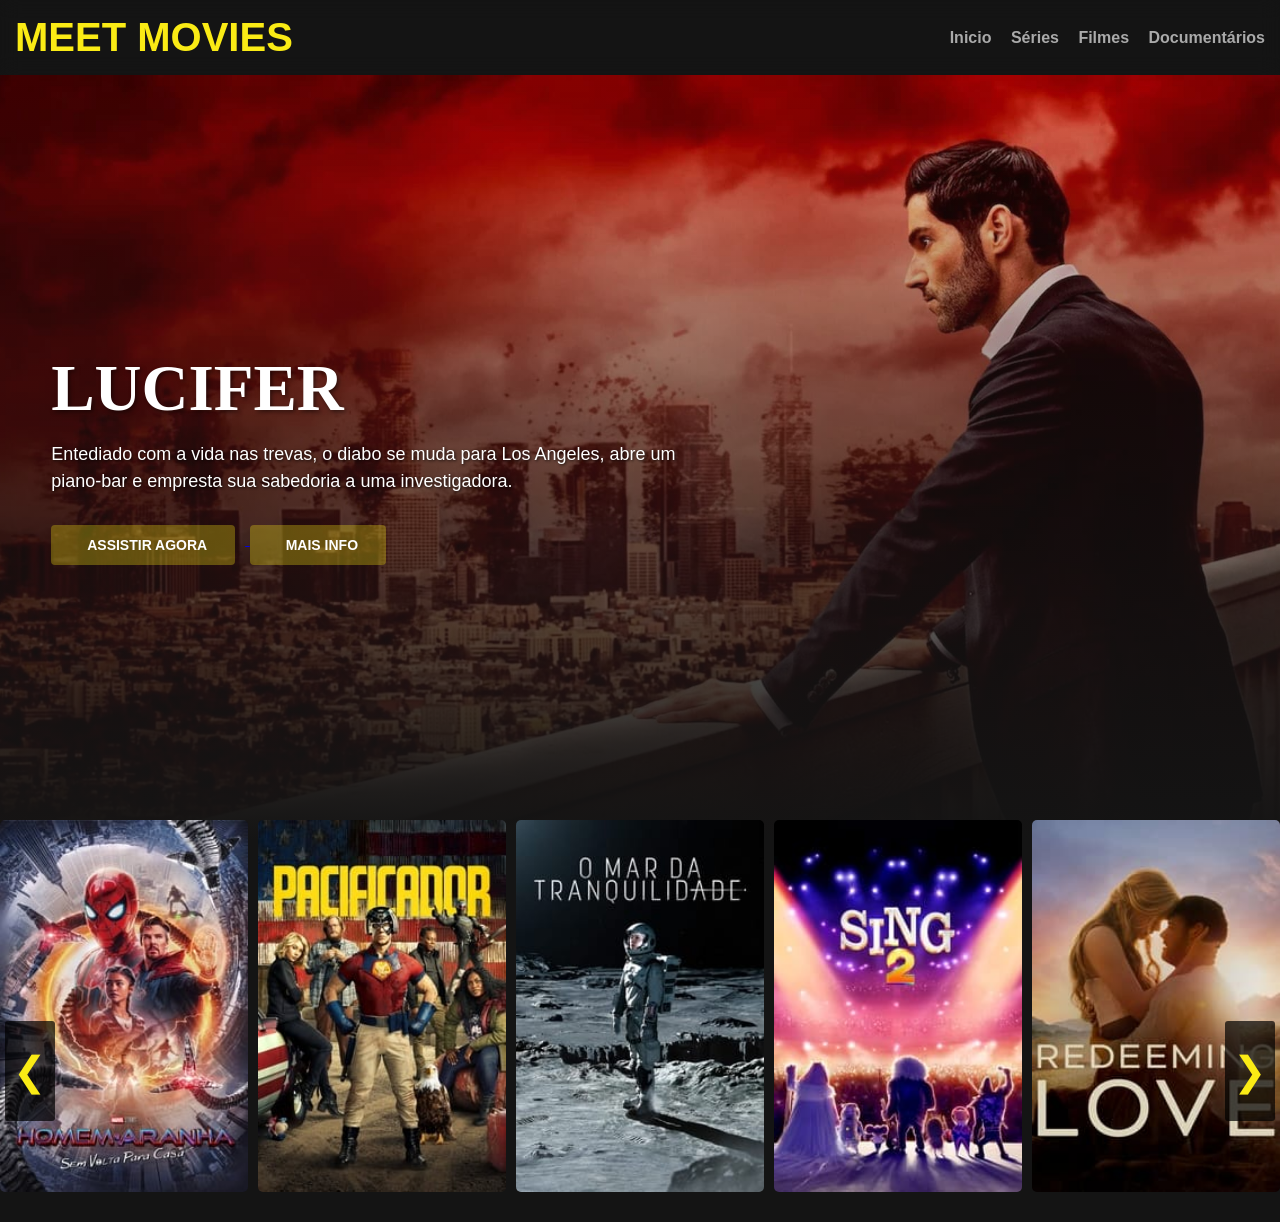
<file: index.html>
<!DOCTYPE html>
<html lang="pt-br">

<head>
    <meta charset="UTF-8">
    <meta name="viewport" content="width=device-width, initial-scale=1.0">
    <title>MEET MOVIES</title>
    <link rel="stylesheet" href="style/main.css">
    <link rel="stylesheet" href="style/owl/owl.carousel.min.css">
    <link rel="stylesheet" href="style/owl/owl.theme.default.min.css">
</head>

<body>
    <header>
        <div class="container">
            <h2 class="logo">MEET MOVIES</h2>
            <nav>
                <a href="index.html">Inicio</a>
                <a href="index1.html">Séries</a>
                <a href="index2.html">Filmes</a>
                <a href="index3.html">Documentários</a>
            </nav>
        </div>
    </header>

    <main>
        <div class="filme-principal">
            <div class="container">
                <h3 class="titulo">LUCIFER</h3>
                <p class="descricao">Entediado com a vida nas trevas, o diabo se muda para Los Angeles, abre um
                    piano-bar e empresta sua sabedoria a uma investigadora.</p>
                <div class="botoes">
                    <a href="https://youtu.be/pDBatKGEtWM" target="_blank" rel="noopener">
                        <button class="botao"><i class="fas fa-play"></i> ASSISTIR AGORA</button>
                    </a>

                    <a href="https://www.themoviedb.org/tv/63174-lucifer" target="_blank" rel="noopener">
                        <button class="botao"><i class="fas fa-info-circle"></i> MAIS INFO</button>
                    </a>
                </div>
            </div>
        </div>
    </main>

    <div class="carrosel-filmes">
        <div class="owl-carousel owl-theme">
            <div class="item"><img class="box-filme" src="img/mini1.jpg" alt="Filme 1"></div>
            <div class="item"><img class="box-filme" src="img/mini2.jpg" alt="Filme 2"></div>
            <div class="item"><img class="box-filme" src="img/mini3.jpg" alt="Filme 3"></div>
            <div class="item"><img class="box-filme" src="img/mini4.jpg" alt="Filme 4"></div>
            <div class="item"><img class="box-filme" src="img/mini5.jpg" alt="Filme 5"></div>
        </div>
    </div>

    <script src="js/owl/jquery.min.js"></script>
    <script src="js/owl/owl.carousel.min.js"></script>
    <script src="js/owl/setup.js"></script>
</body>

</html>
</file>
<file: style/main.css>
/* --- VARIÁVEIS E RESET --- */
:root {
    --amarelo: #faeb15;
    --preto: #141414;
    --preto-suave: #181818;
    --branco: #ffffff;
    --cinza: #AAA;
}

* {
    margin: 0;
    padding: 0;
    box-sizing: border-box;
}

body {
    background: var(--preto);
    font-family: 'Arial', sans-serif;
    color: var(--branco);
    overflow-x: hidden;
}

/* --- HEADER (MENU FIXO COM EFEITO GLASS) --- */
header {
    position: sticky;
    top: 0;
    background: rgba(20, 20, 20, 0.8); /* Fundo semi-transparente */
    -webkit-backdrop-filter: blur(10px);      /* Efeito de desfoque ao fundo */

    backdrop-filter: blur(10px);
    z-index: 1000;
}

header .container {
    display: flex;
    align-items: center;
    justify-content: space-between;
    padding: 15px 0;
}

header .logo {
    color: var(--amarelo);
    font-family: 'Arial Black', sans-serif;
    font-size: 40px;
    margin-left: 15px;
}

header nav a {
    text-decoration: none;
    color: var(--cinza);
    margin-right: 15px;
    font-weight: bold;
    transition: color 0.3s ease;
}

header nav a:hover {
    color: var(--branco);
}

/* --- COMPONENTES GERAIS --- */
.container {
    padding: 0 4%;
}

.botao {
    background-color: rgba(250, 235, 21, 0.3);
    border: none;
    color: var(--branco);
    padding: 12px 28px;
    margin-right: 10px;
    font-size: 14px;
    font-weight: bold;
    border-radius: 4px;
    cursor: pointer;
    transition: all 0.3s ease;
    display: inline-flex;
    align-items: center;
}

.botao i {
    margin-right: 8px;
}

.botao:hover {
    background-color: var(--amarelo);
    color: var(--preto);
}

/* --- BANNER PRINCIPAL (ESTILO NETFLIX) --- */
.filme-principal, .serie-principal, .movie-principal, .documentario-principal {
    height: 85vh;
    background-size: cover;
    display: flex;
    flex-direction: column;
    justify-content: center;
    background-image: linear-gradient(to top, var(--preto) 5%, transparent 95%);
}

.filme-principal { 
    background-image: linear-gradient(to top, var(--preto), transparent), url('../img/capa.jpg'); 
    background-position: center top; 
}
.serie-principal { 
    background-image: linear-gradient(to top, var(--preto), transparent), url('../img/capa1.jpg'); 
    background-position: center top; 
}
.movie-principal { 
    background-image: linear-gradient(to top, var(--preto), transparent), url('../img/capa2.jpg'); 
    background-position: center 20%; 
}
.documentario-principal { 
    background-image: linear-gradient(to top, var(--preto), transparent), url('../img/capa3.jpg'); 
    background-position: center 20%; 
}

.titulo {
    font-size: clamp(35px, 6vw, 65px);
    font-family: 'Copperplate', fantasy;
    margin-bottom: 15px;
    text-shadow: 2px 2px 4px rgba(0,0,0,0.5);
}

.descricao {
    margin-bottom: 30px;
    max-width: 650px;
    font-size: 18px;
    line-height: 1.5;
    text-shadow: 1px 1px 3px rgba(0,0,0,0.8);
}

/* --- CONFIGURAÇÃO DO CARROSSEL (O ROLO) --- */
.owl-carousel {
    margin-top: -50px;
    position: relative;
    z-index: 10;
}

/* Ajuste para o zoom não ser cortado nas bordas do carrossel */
.owl-stage-outer {
    padding: 30px 0;
}

.item {
    transition: transform 0.3s ease;
    cursor: pointer;
}

.item img {
    width: 100%;
    border-radius: 5px;
    object-fit: cover;
    transition: box-shadow 0.3s ease, border 0.3s ease;
}

/* --- EFEITO DE ZOOM E DESTAQUE --- */
.item:hover {
    transform: scale(1.15); /* Zoom de 15% */
    z-index: 50;
}

.item:hover img {
    box-shadow: 0px 0px 20px 5px rgba(250, 235, 21, 0.4); /* Brilho Amarelo */
    border: 2px solid var(--amarelo);
}

/* --- CONFIGURAÇÃO DAS SETAS (OWL NAV) --- */
.owl-nav {
    display: block !important; 
    position: absolute;
    top: 50%;
    width: 100%;
    transform: translateY(-50%);
    z-index: 999;
    pointer-events: none;
}

.owl-prev, .owl-next {
    position: absolute !important;
    background-color: rgba(0, 0, 0, 0.7) !important;
    color: var(--amarelo) !important;
    font-size: 40px !important;
    width: 50px;
    height: 100px;
    display: flex !important;
    align-items: center;
    justify-content: center;
    cursor: pointer !important;
    pointer-events: all !important;
    border: none !important;
    transition: 0.3s;
}

.owl-prev { left: 0; }
.owl-next { right: 0; }

.owl-prev:hover, .owl-next:hover {
    background-color: var(--amarelo) !important;
    color: black !important;
}

/* --- CORREÇÃO DE MODERNIDADE (SILENCIAR AVISOS DO EDGE) --- */
.owl-carousel, .owl-item, .owl-stage {
    backface-visibility: hidden;
    transform: translate3d(0,0,0);
}
</file>
